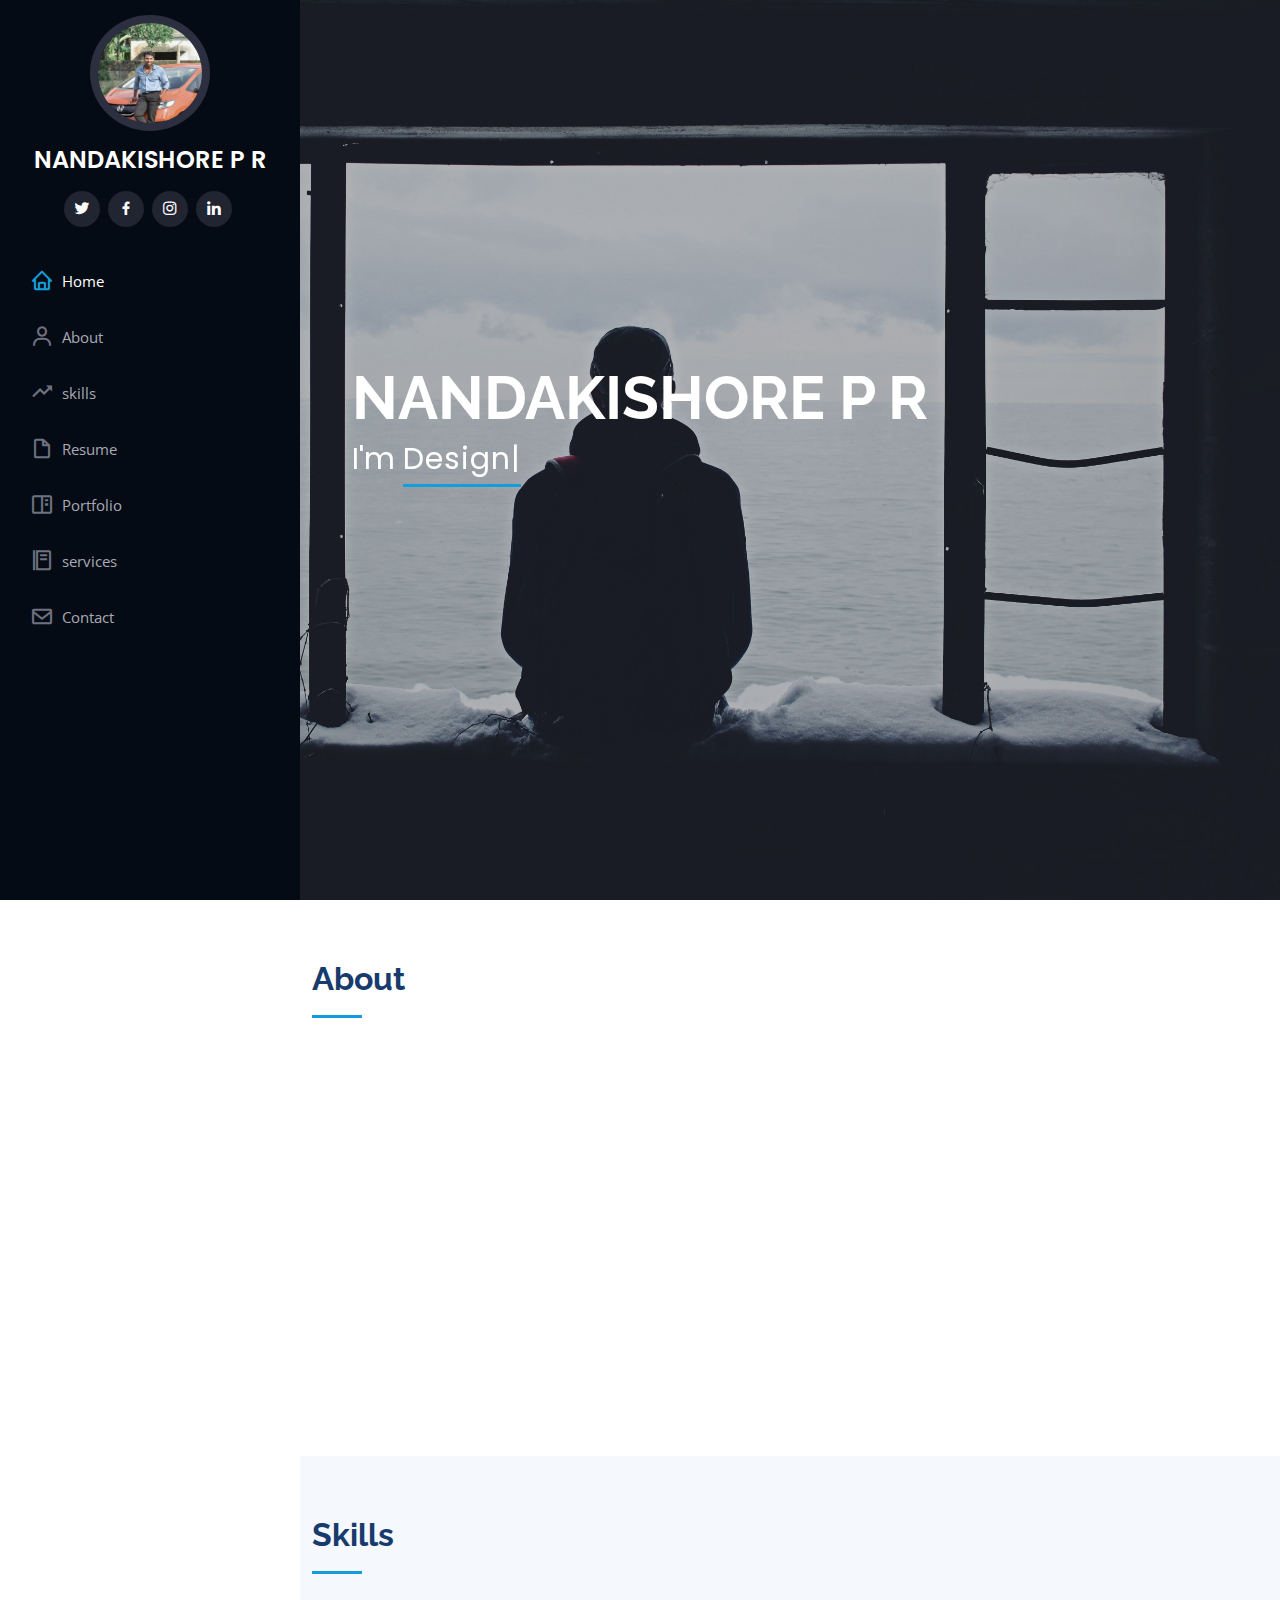
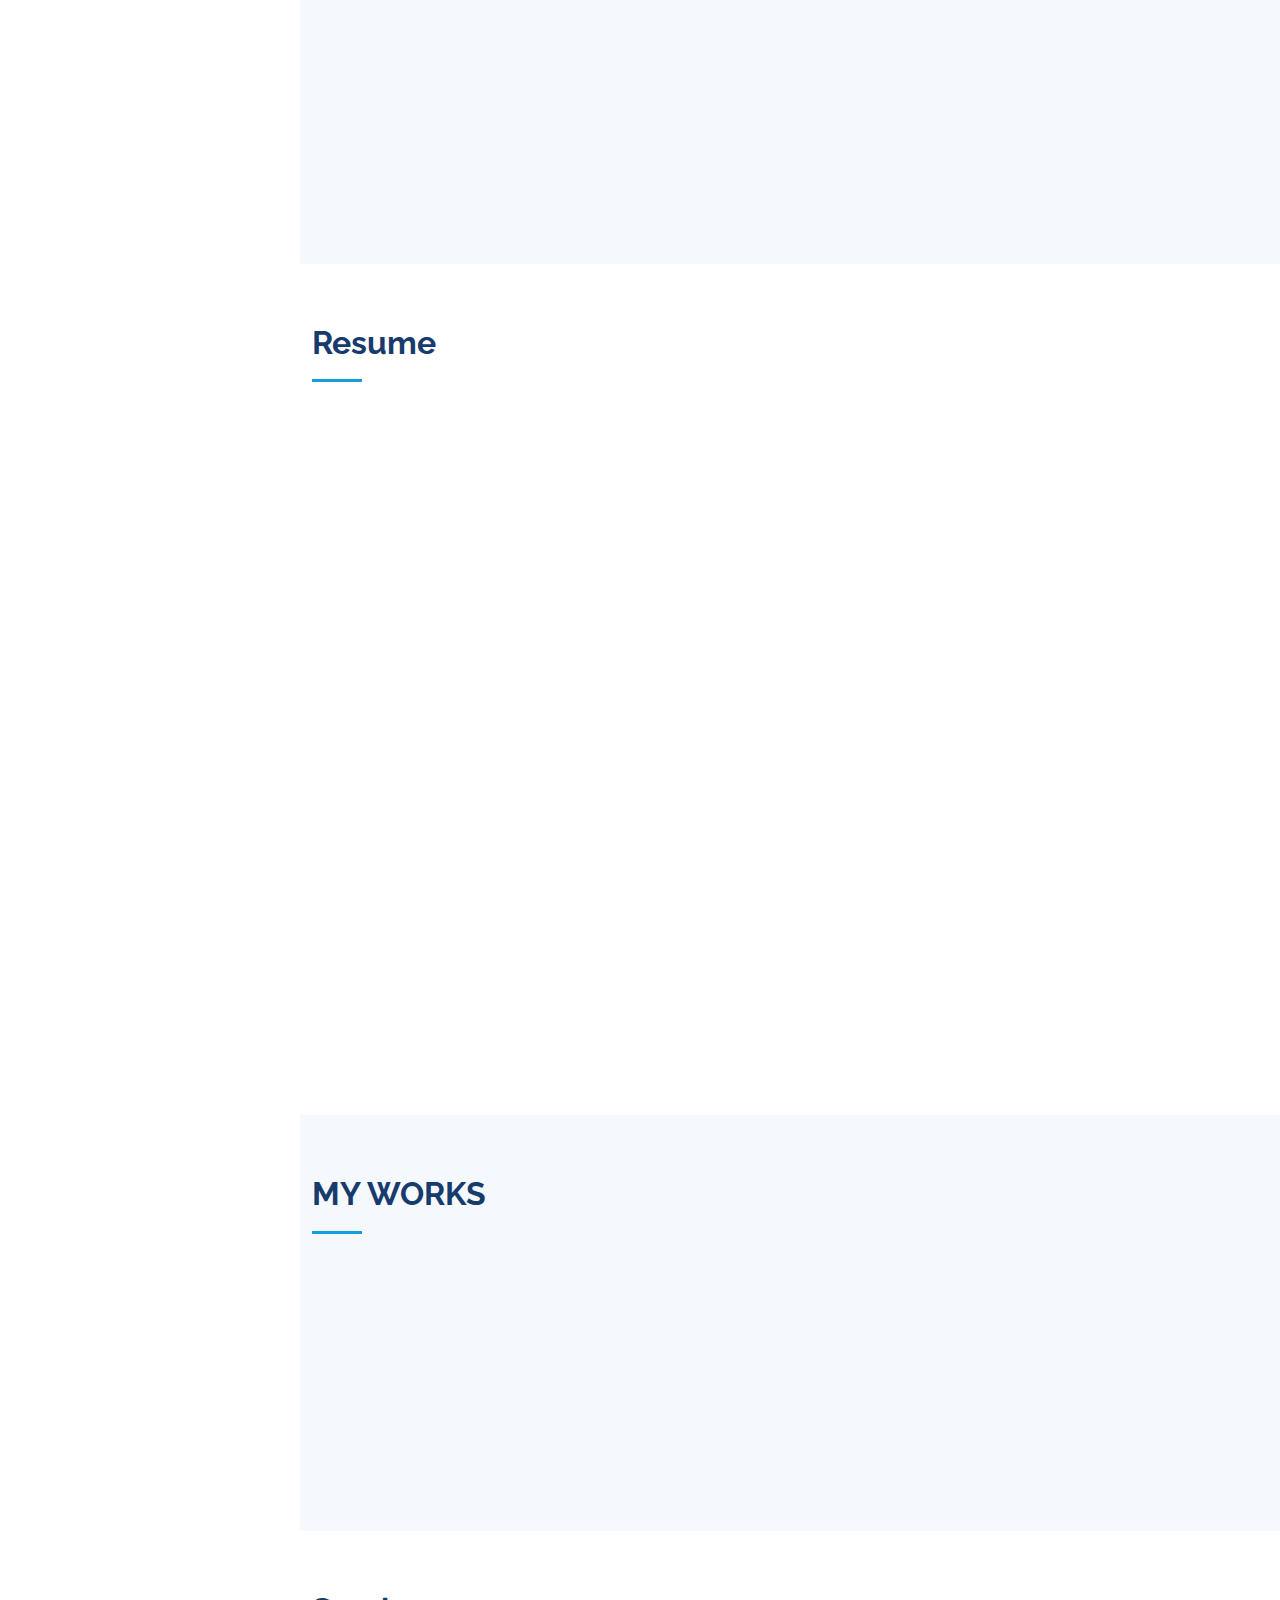
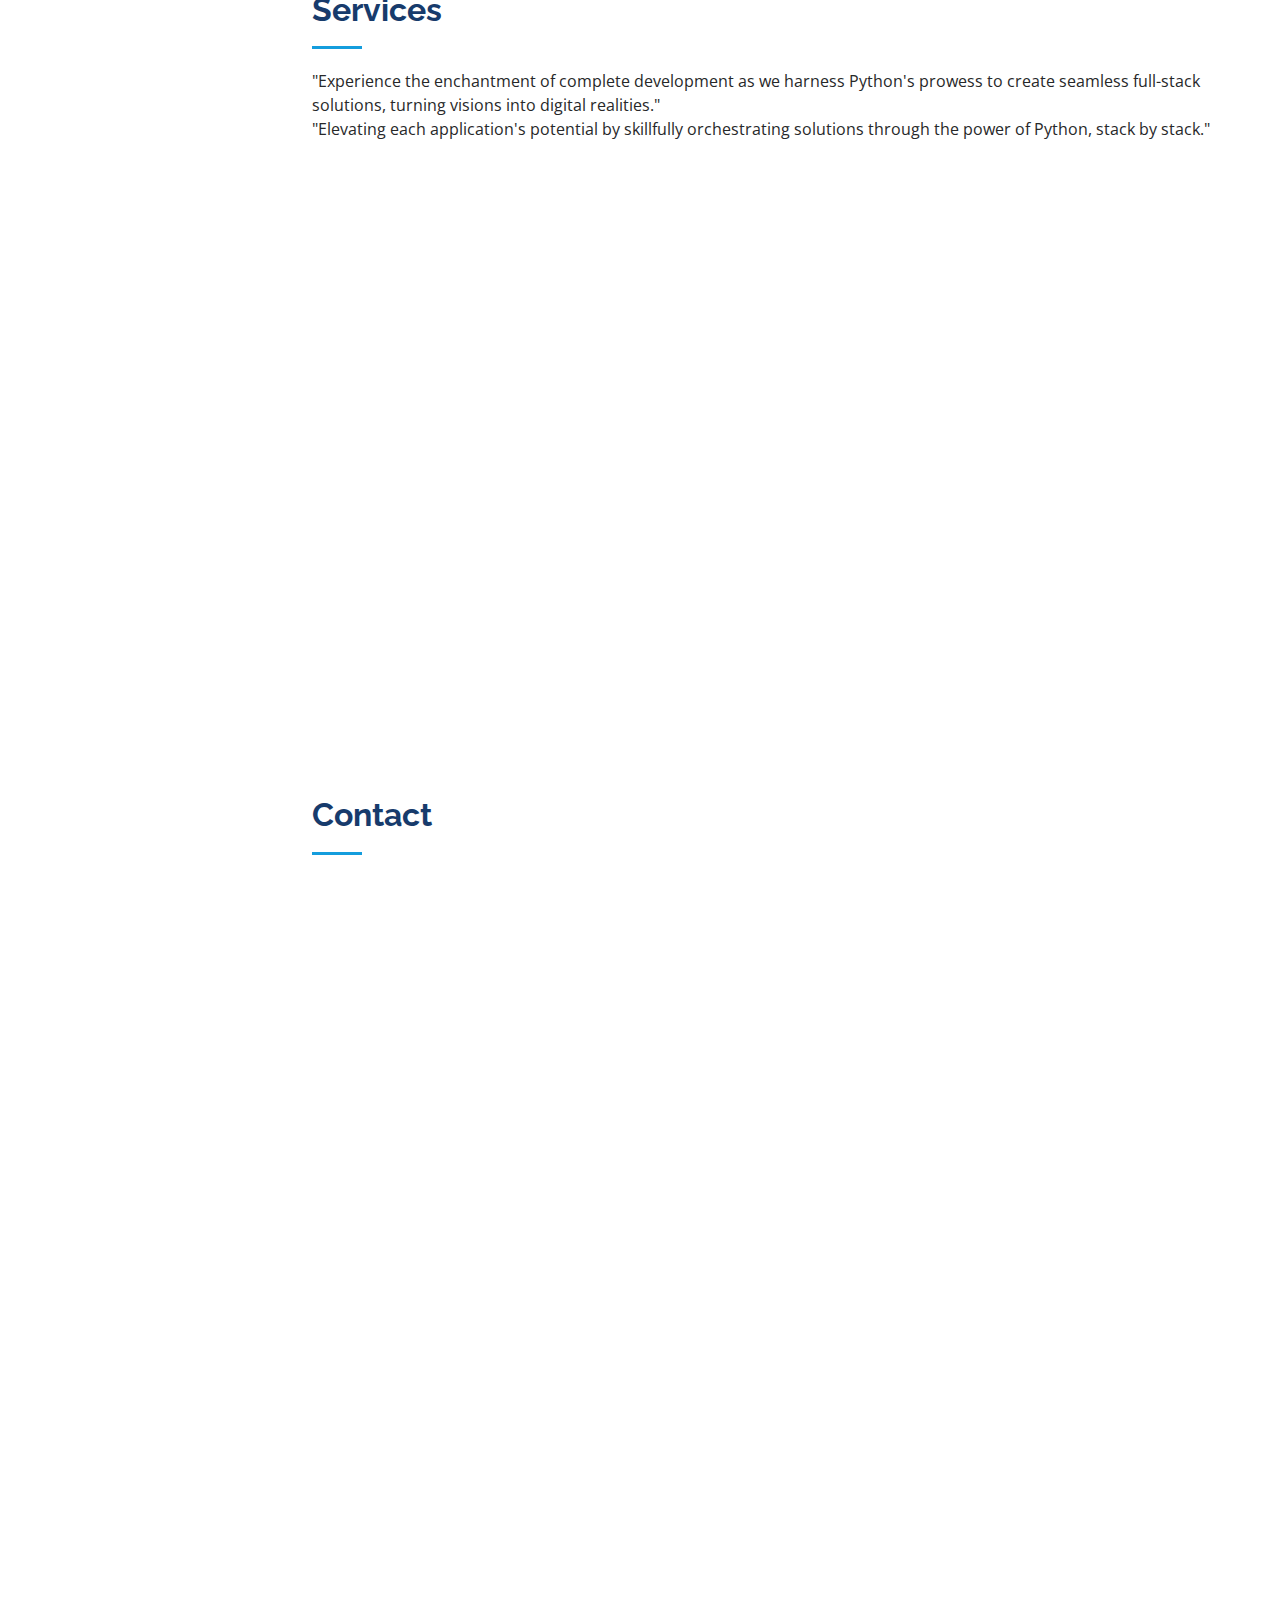
<file: index.html>
<!DOCTYPE html>
<html lang="en">

<head>
  <meta charset="utf-8">
  <meta content="width=device-width, initial-scale=1.0" name="viewport">

  <title>Nandakishore p r</title>
  <meta content="" name="description">
  <meta content="" name="keywords">

  <!-- Favicons -->
  <link href="assets/img/favicon.png" rel="icon">
  <link href="assets/img/apple-touch-icon.png" rel="apple-touch-icon">

  <!-- Google Fonts -->
  <link
    href="https://fonts.googleapis.com/css?family=Open+Sans:300,300i,400,400i,600,600i,700,700i|Raleway:300,300i,400,400i,500,500i,600,600i,700,700i|Poppins:300,300i,400,400i,500,500i,600,600i,700,700i"
    rel="stylesheet">

  <!-- Vendor CSS Files -->
  <link href="assets/vendor/aos/aos.css" rel="stylesheet">
  <link href="assets/vendor/bootstrap/css/bootstrap.min.css" rel="stylesheet">
  <link href="assets/vendor/bootstrap-icons/bootstrap-icons.css" rel="stylesheet">
  <link href="assets/vendor/boxicons/css/boxicons.min.css" rel="stylesheet">
  <link href="assets/vendor/glightbox/css/glightbox.min.css" rel="stylesheet">
  <link href="assets/vendor/swiper/swiper-bundle.min.css" rel="stylesheet">

  <!-- Template Main CSS File -->
  <link href="assets/css/style.css" rel="stylesheet">

  <!-- =======================================================
  * Template Name: iPortfolio - v3.10.0
  * Template URL: https://bootstrapmade.com/iportfolio-bootstrap-portfolio-websites-template/
  * Author: BootstrapMade.com
  * License: https://bootstrapmade.com/license/
  ======================================================== -->
</head>

<body>

  <!-- ======= Mobile nav toggle button ======= -->
  <i class="bi bi-list mobile-nav-toggle d-xl-none"></i>

  <!-- ======= Header ======= -->
  <header id="header">
    <div class="d-flex flex-column">

      <div class="profile">
        <img src="assets/img/profile pic1.jpg" alt="" class="img-fluid rounded-circle">
        <h1 class="text-light"><a href="index.html">NANDAKISHORE P R</a></h1>
        <div class="social-links mt-3 text-center">
          <a href="https://twitter.com/NANDU_141" class="twitter"><i class="bx bxl-twitter"></i></a>
          <a href="https://www.facebook.com/nandakishore.nandu.3150/" class="facebook"><i class="bx bxl-facebook"></i></a>
          <a href="https://www.instagram.com/_.nandu._.__/?next=%2F" class="instagram"><i class="bx bxl-instagram"></i></a>
          
          <a href="https://www.linkedin.com/in/nandakishore-p-r-015581275/" class="linkedin"><i
              class="bx bxl-linkedin"></i></a>
        </div>
      </div>

      <nav id="navbar" class="nav-menu navbar">
        <ul>
          <li><a href="#hero" class="nav-link scrollto active"><i class="bx bx-home"></i> <span>Home</span></a></li>
          <li><a href="#about" class="nav-link scrollto"><i class="bx bx-user"></i> <span>About</span></a></li>
          <li><a href="#skills" class="nav-link scrollto"><i class="bx bx-trending-up"></i> <span>skills</span></a></li>
          <li><a href="#resume" class="nav-link scrollto"><i class="bx bx-file-blank"></i> <span>Resume</span></a></li>
          <li><a href="#portfolio" class="nav-link scrollto"><i class="bx bx-book-content"></i><span>Portfolio</span></a></li>
          <li><a href="#services" class="nav-link scrollto"><i class="bx bx-food-menu"></i><span>services</span></a></li>
          <li><a href="#contact" class="nav-link scrollto"><i class="bx bx-envelope"></i> <span>Contact</span></a></li>
        </ul>
      </nav><!-- .nav-menu -->
    </div>
  </header><!-- End Header -->

  <!-- ======= Hero Section ======= -->
  <section id="hero" class="d-flex flex-column justify-content-center align-items-center">
    <div class="hero-container" data-aos="fade-in">
      <h1>NANDAKISHORE P R</h1>
      <p>I'm <span class="typed" data-typed-items="Designer, Developer, Freelancer, Photographer"></span></p>
    </div>
  </section><!-- End Hero -->

  <main id="main">

    <!-- ======= About Section ======= -->
    <section id="about" class="about">
      <div class="container">

        <div class="section-title">
          <h2>About</h2>
        </div>

        <div class="row">
          <div class="col-lg-4" data-aos="fade-right">
            <img src="assets/img/profile pic1.jpg" class="img-fluid" alt="">
          </div>
          <div class="col-lg-8 pt-4 pt-lg-0 content" data-aos="fade-left">
            <h3>Full Stack Python Developer</h3>
            <p class="fst-italic">
              Python is the most powerfull tool that i know.
            </p>
            <div class="row">
              <div class="col-lg-6">
                <ul>
                  <li><i class="bi bi-chevron-right"></i> <strong>Birthday:</strong> <span>06 september 2002</span></li>
                  <li><i class="bi bi-chevron-right"></i> <strong>Website:</strong> <span>www.Nandakishore.com</span></li>
                  <li><i class="bi bi-chevron-right"></i> <strong>Phone:</strong> <span>+91 8590497206</span></li>
                  <li><i class="bi bi-chevron-right"></i> <strong>City:</strong> <span>Kochi, Kerala</span></li>
                </ul>
              </div>
              <div class="col-lg-6">
                <ul>
                  <li><i class="bi bi-chevron-right"></i> <strong>Age:</strong> <span>21</span></li>
                  <li><i class="bi bi-chevron-right"></i> <strong>Degree:</strong> <span>BCA</span></li>
                  <li><i class="bi bi-chevron-right"></i> <strong>Email:</strong> <span>nandakishore.p.r2002@gmail.com</span>
                  </li>
                  <li><i class="bi bi-chevron-right"></i> <strong>Freelance:</strong> <span>Available</span></li>
                </ul>
              </div>
            </div>
            <p>A challenging and respectable position as IT Professional where I can deploy and use my technical skill,
              academic knowledge and experience in the best possible method.</p>
          </div>
        </div>

      </div>
    </section><!-- End About Section -->

    <!-- ======= Facts Section ======= >
    <section id="facts" class="facts">
      <div class="container">

        <div class="section-title">
          <h2>Facts</h2>
          <p>Magnam dolores commodi suscipit. Necessitatibus eius consequatur ex aliquid fuga eum quidem. Sit sint consectetur velit. Quisquam quos quisquam cupiditate. Et nemo qui impedit suscipit alias ea. Quia fugiat sit in iste officiis commodi quidem hic quas.</p>
        </div>

        <div class="row no-gutters">

          <div class="col-lg-3 col-md-6 d-md-flex align-items-md-stretch" data-aos="fade-up">
            <div class="count-box">
              <i class="bi bi-emoji-smile"></i>
              <span data-purecounter-start="0" data-purecounter-end="232" data-purecounter-duration="1" class="purecounter"></span>
              <p><strong>Happy Clients</strong> consequuntur quae</p>
            </div>
          </div>

          <div class="col-lg-3 col-md-6 d-md-flex align-items-md-stretch" data-aos="fade-up" data-aos-delay="100">
            <div class="count-box">
              <i class="bi bi-journal-richtext"></i>
              <span data-purecounter-start="0" data-purecounter-end="521" data-purecounter-duration="1" class="purecounter"></span>
              <p><strong>Projects</strong> adipisci atque cum quia aut</p>
            </div>
          </div>

          <div class="col-lg-3 col-md-6 d-md-flex align-items-md-stretch" data-aos="fade-up" data-aos-delay="200">
            <div class="count-box">
              <i class="bi bi-headset"></i>
              <span data-purecounter-start="0" data-purecounter-end="1453" data-purecounter-duration="1" class="purecounter"></span>
              <p><strong>Hours Of Support</strong> aut commodi quaerat</p>
            </div>
          </div>

          <div class="col-lg-3 col-md-6 d-md-flex align-items-md-stretch" data-aos="fade-up" data-aos-delay="300">
            <div class="count-box">
              <i class="bi bi-people"></i>
              <span data-purecounter-start="0" data-purecounter-end="32" data-purecounter-duration="1" class="purecounter"></span>
              <p><strong>Hard Workers</strong> rerum asperiores dolor</p>
            </div>
          </div>

        </div>

      </div>
    </section>< End Facts Section -->

    <!-- ======= Skills Section ======= -->
    <section id="skills" class="skills section-bg">
      <div class="container">

        <div class="section-title">
          <h2>Skills</h2>
        </div>

        <div class="row skills-content">

          <div class="col-lg-6" data-aos="fade-up">

            <div class="progress">
              <span class="skill">HTML <i class="val">90%</i></span>
              <div class="progress-bar-wrap">
                <div class="progress-bar" role="progressbar" aria-valuenow="90" aria-valuemin="0" aria-valuemax="100">
                </div>
              </div>
            </div>

            <div class="progress">
              <span class="skill">CSS <i class="val">90%</i></span>
              <div class="progress-bar-wrap">
                <div class="progress-bar" role="progressbar" aria-valuenow="90" aria-valuemin="0" aria-valuemax="100">
                </div>
              </div>
            </div>

            <div class="progress">
              <span class="skill">JavaScript <i class="val">60%</i></span>
              <div class="progress-bar-wrap">
                <div class="progress-bar" role="progressbar" aria-valuenow="60" aria-valuemin="0" aria-valuemax="100">
                </div>
              </div>
            </div>

          </div>

          <div class="col-lg-6" data-aos="fade-up" data-aos-delay="100">

            <div class="progress">
              <span class="skill">C++ <i class="val">45%</i></span>
              <div class="progress-bar-wrap">
                <div class="progress-bar" role="progressbar" aria-valuenow="45" aria-valuemin="0" aria-valuemax="100">
                </div>
              </div>
            </div>

            <div class="progress">
              <span class="skill">PHP <i class="val">50%</i></span>
              <div class="progress-bar-wrap">
                <div class="progress-bar" role="progressbar" aria-valuenow="50" aria-valuemin="0" aria-valuemax="100">
                </div>
              </div>
            </div>

            <div class="progress">
              <span class="skill">Java <i class="val">55%</i></span>
              <div class="progress-bar-wrap">
                <div class="progress-bar" role="progressbar" aria-valuenow="55" aria-valuemin="0" aria-valuemax="100">
                </div>
              </div>
            </div>

          </div>

        </div>

      </div>
    </section><!-- End Skills Section -->

    <!-- ======= Resume Section ======= -->
    <section id="resume" class="resume">
      <div class="container">

        <div class="section-title">
          <h2>Resume</h2>
        </div>

        <div class="row">
          <div class="col-lg-6" data-aos="fade-up">
            <h3 class="resume-title">Education</h3>
            <div class="resume-item pb-0">
              <h4>BCA</h4>
              <h5>2020 - 2023</h5>
              <p><em>SCMS SCHOOL OF TECHNOLOGY AND MANAGEMENT, KALAMASSERY</em></p>
              <p>Completed my BCA in SCMS School of Technology and Management on the year of 2020-23</p>
            </div>


            <div class="resume-item">
              <h4>HIGHER SECONDARY</h4>
              <h5>2018 - 2020</h5>
              <p><em>BHAVANS VARUNA VIDYALAYA,THRIKKAKARA</em></p>
              <p>Completed my higher secondary education in Bhavan's Varuna Vidyalaya in bio info Stream</p>
            </div>
            <div class="resume-item">
              <h4>HIGH SCHOOL</h4>
              <h5>2018</h5>
              <p><em>BHAVANS VARUNA VIDYALAYA,THRIKKAKARA</em></p>
              <p>Completed my higher school education in Bhavan's Varuna Vidyalaya</p>
            </div>
          </div>
          <div class="col-lg-6" data-aos="fade-up" data-aos-delay="100">
            <h3 class="resume-title">SKILLS</h3>
            <div class="resume-item">
              <h4>PROGRAMMING SKILLS</h4>
              <ul>
                <li>Intermediate in C,PHP,C++ and Java Programming.</li>
                <li>Intermediate in Web development.</li>
                <li>HTML,CSS,JAVASCRIPT</li>
              </ul>
            </div>
            <div class="resume-item">
              <h4>SOFT SKILLS</h4>
              <ul>
                <li>Reliable and professional.</li>
                <li>Organised.</li>
                <li>Team player.</li>
                <li>Fast learner.</li>
                <li>Motivated.</li>
                <li>Dedicated.</li>
              </ul>
            </div>
          </div>
        </div>

      </div>
    </section><!-- End Resume Section -->

    <!-- ======= Portfolio Section ======= -->
    <section id="portfolio" class="portfolio section-bg">
      <div class="container">

        <div class="section-title">
          <h2>MY WORKS</h2>
        </div>

        <div class="row portfolio-container" data-aos="fade-up" data-aos-delay="100">

          <div class="col-lg-4 col-md-6 portfolio-item filter-app">
            <div class="portfolio-wrap">
              <img src="assets/img/amazonprime_ss.png" class="img-fluid" alt="">
              <div class="portfolio-links">
                <a href="assets/img/amazonprime_ss.png" data-gallery="portfolioGallery"
                  class="portfolio-lightbox" title="web 1"><i class="bx bx-plus"></i></a>
                <a href="portfolio-details.html" title="More Details"><i class="bx bx-link"></i></a>
              </div>
            </div>
          </div>

          <div class="col-lg-4 col-md-6 portfolio-item filter-web">
            <div class="portfolio-wrap">
              <img src="assets/img/spacex_ss.png" class="img-fluid" alt="">
              <div class="portfolio-links">
                <a href="assets/img/spacex_ss.png" data-gallery="portfolioGallery"
                  class="portfolio-lightbox" title="Web 2"><i class="bx bx-plus"></i></a>
                <a href="portfolio-details.html" title="More Details"><i class="bx bx-link"></i></a>
              </div>
            </div>
          </div>

          <div class="col-lg-4 col-md-6 portfolio-item filter-app">
            <div class="portfolio-wrap">
              <img src="assets/img/portfolio/work-3.png" class="img-fluid" alt="">
              <div class="portfolio-links">
                <a href="assets/img/portfolio/work-3.png" data-gallery="portfolioGallery"
                  class="portfolio-lightbox" title="App 2"><i class="bx bx-plus"></i></a>
                <a href="portfolio-details.html" title="More Details"><i class="bx bx-link"></i></a>
              </div>
            </div>
          </div>

        </div>

      </div>
    </section><!-- End Portfolio Section -->

    <!-- ======= Services Section ======= -->
    <section id="services" class="services">
      <div class="container">

        <div class="section-title">
          <h2>Services</h2>
          <p>"Experience the enchantment of complete development as we harness Python's prowess to create seamless full-stack solutions, turning visions into digital realities."</p>
          <p>"Elevating each application's potential by skillfully orchestrating solutions through the power of Python, stack by stack."</p>
        </div>

        <div class="row">
          
          <div class="col-lg-4 col-md-6 icon-box" data-aos="fade-up" data-aos-delay="100">
            <div class="icon"><i class="bi bi-card-checklist"></i></div>
            <h4 class="title"><a href="">Web Designing</a></h4>
            <p class="description">"Expert Web Developer - Building Your Digital Success. We create cutting-edge websites that resonate with your audience. From design to functionality, we tailor every aspect to elevate your online presence. Let's transform your vision into a stunning reality!"</p>
          </div>
          <div class="col-lg-4 col-md-6 icon-box" data-aos="fade-up" data-aos-delay="200">
            <div class="icon"><i class="bi bi-bar-chart"></i></div>
            <h4 class="title"><a href="">Freelancing</a></h4>
            <p class="description">"Experienced Freelancer | Web Developer | Writer - Your Custom Solutions Delivered Online. Versatile and dedicated, I bring expertise to every project. Let's collaborate online and bring your ideas to life!"</p>
          </div>
          <div class="col-lg-4 col-md-6 icon-box" data-aos="fade-up" data-aos-delay="300">
            <div class="icon"><i class="bi bi-binoculars"></i></div>
            <h4 class="title"><a href="">Teaching</a></h4>
            <p class="description">"Dedicated Online Teacher - Inspiring Minds Virtually. As a passionate educator, I foster engaging virtual learning environments. Let's connect online and embark on a journey of knowledge together!"</p>
          </div>
          <div class="col-lg-4 col-md-6 icon-box" data-aos="fade-up" data-aos-delay="400">
            <div class="icon"><i class="bi bi-brightness-high"></i></div>
            <h4 class="title"><a href="">Web Development</a></h4>
            <p class="description">"Expert Web Developer | Elevating Your Online Presence. Crafting cutting-edge websites tailored to your vision. Let's create an impactful digital experience together!"</p>
          </div>
          <div class="col-lg-4 col-md-6 icon-box" data-aos="fade-up">
            <div class="icon"><i class="bi bi-briefcase"></i></div>
            <h4 class="title"><a href="">Database Management</a></h4>
            <p class="description">" Structuring, optimizing, and securing data systems to ensure seamless storage, retrieval, and reliability."</p>
          </div>
        </div>

      </div>
    </section>
    <!-- End Services Section -->

    <!-- ======= Testimonials Section ======= >
    <section id="testimonials" class="testimonials section-bg">
      <div class="container">

        <div class="section-title">
          <h2>Testimonials</h2>
          <p>Magnam dolores commodi suscipit. Necessitatibus eius consequatur ex aliquid fuga eum quidem. Sit sint consectetur velit. Quisquam quos quisquam cupiditate. Et nemo qui impedit suscipit alias ea. Quia fugiat sit in iste officiis commodi quidem hic quas.</p>
        </div>

        <div class="testimonials-slider swiper" data-aos="fade-up" data-aos-delay="100">
          <div class="swiper-wrapper">

            <div class="swiper-slide">
              <div class="testimonial-item" data-aos="fade-up">
                <p>
                  <i class="bx bxs-quote-alt-left quote-icon-left"></i>
                  Proin iaculis purus consequat sem cure digni ssim donec porttitora entum suscipit rhoncus. Accusantium quam, ultricies eget id, aliquam eget nibh et. Maecen aliquam, risus at semper.
                  <i class="bx bxs-quote-alt-right quote-icon-right"></i>
                </p>
                <img src="assets/img/testimonials/testimonials-1.jpg" class="testimonial-img" alt="">
                <h3>Saul Goodman</h3>
                <h4>Ceo &amp; Founder</h4>
              </div>
            </div><!-- End testimonial item >

            <div class="swiper-slide">
              <div class="testimonial-item" data-aos="fade-up" data-aos-delay="100">
                <p>
                  <i class="bx bxs-quote-alt-left quote-icon-left"></i>
                  Export tempor illum tamen malis malis eram quae irure esse labore quem cillum quid cillum eram malis quorum velit fore eram velit sunt aliqua noster fugiat irure amet legam anim culpa.
                  <i class="bx bxs-quote-alt-right quote-icon-right"></i>
                </p>
                <img src="assets/img/testimonials/testimonials-2.jpg" class="testimonial-img" alt="">
                <h3>Sara Wilsson</h3>
                <h4>Designer</h4>
              </div>
            </div><!-- End testimonial item >

            <div class="swiper-slide">
              <div class="testimonial-item" data-aos="fade-up" data-aos-delay="200">
                <p>
                  <i class="bx bxs-quote-alt-left quote-icon-left"></i>
                  Enim nisi quem export duis labore cillum quae magna enim sint quorum nulla quem veniam duis minim tempor labore quem eram duis noster aute amet eram fore quis sint minim.
                  <i class="bx bxs-quote-alt-right quote-icon-right"></i>
                </p>
                <img src="assets/img/testimonials/testimonials-3.jpg" class="testimonial-img" alt="">
                <h3>Jena Karlis</h3>
                <h4>Store Owner</h4>
              </div>
            </div><!-- End testimonial item >

            <div class="swiper-slide">
              <div class="testimonial-item" data-aos="fade-up" data-aos-delay="300">
                <p>
                  <i class="bx bxs-quote-alt-left quote-icon-left"></i>
                  Fugiat enim eram quae cillum dolore dolor amet nulla culpa multos export minim fugiat minim velit minim dolor enim duis veniam ipsum anim magna sunt elit fore quem dolore labore illum veniam.
                  <i class="bx bxs-quote-alt-right quote-icon-right"></i>
                </p>
                <img src="assets/img/testimonials/testimonials-4.jpg" class="testimonial-img" alt="">
                <h3>Matt Brandon</h3>
                <h4>Freelancer</h4>
              </div>
            </div><!-- End testimonial item >

            <div class="swiper-slide">
              <div class="testimonial-item" data-aos="fade-up" data-aos-delay="400">
                <p>
                  <i class="bx bxs-quote-alt-left quote-icon-left"></i>
                  Quis quorum aliqua sint quem legam fore sunt eram irure aliqua veniam tempor noster veniam enim culpa labore duis sunt culpa nulla illum cillum fugiat legam esse veniam culpa fore nisi cillum quid.
                  <i class="bx bxs-quote-alt-right quote-icon-right"></i>
                </p>
                <img src="assets/img/testimonials/testimonials-5.jpg" class="testimonial-img" alt="">
                <h3>John Larson</h3>
                <h4>Entrepreneur</h4>
              </div>
            </div><!-- End testimonial item >

          </div>
          <div class="swiper-pagination"></div>
        </div>

      </div>
    </section><!-- End Testimonials Section -->

    <!-- ======= Contact Section ======= -->
    <section id="contact" class="contact">
      <div class="container">

        <div class="section-title">
          <h2>Contact</h2>
        </div>

        <div class="row" data-aos="fade-in">

          <div class="col-lg-5 d-flex align-items-stretch">
            <div class="info">
              <div class="address">
                <i class="bi bi-geo-alt"></i>
                <h4>Location:</h4>
                <p>Edappally, Ernakulam, Kerala, pin:682024</p>
              </div>

              <div class="email">
                <i class="bi bi-envelope"></i>
                <h4>Email:</h4>
                <p>nandakishore.p.r2002@gmail.com</p>
              </div>

              <div class="phone">
                <i class="bi bi-phone"></i>
                <h4>Call:</h4>  
                <p>+91 8590497206</p>
              </div>

              <iframe
                src="https://www.google.com/maps/embed?pb=!1m14!1m12!1m3!1d14710.412283882317!2d76.41712148062936!3d9.678578416327237!2m3!1f0!2f0!3f0!3m2!1i1024!2i768!4f13.1!5e0!3m2!1sen!2sin!4v1674997297765!5m2!1sen!2sin"
                width="100%" height="290px" style="border:0;" allowfullscreen="" loading="lazy"
                referrerpolicy="no-referrer-when-downgrade"></iframe>
            </div>

          </div>

          <div class="col-lg-7 mt-5 mt-lg-0 d-flex align-items-stretch">
            <form action=""  role="form" class="php-email-form" id="submit-form" >
              <div class="row">
                <div class="form-group col-md-6">
                  <label for="name">Your Name</label>
                  <input type="text" name="name" class="form-control" id="name" onkeyup="validate()" onkeypress="return (event.charCode > 64 && 
                  event.charCode < 91) || (event.charCode > 96 && event.charCode < 123)">
                  <div class="h5">
                    <p id="namep" style="color: red; font-size: 14px;"></p>
                  </div>
                </div>

                <div class="form-group col-md-6">
                  <label for="name">Your Email</label>
                  <input type="email" class="form-control" name="email" id="email" onkeyup="validateem()">
                  <div class="h5">
                    <p id="emailp" style="color: red;  font-size: 14px;"></p>
                  </div>
                </div>

              </div>
              <div class="form-group">
                <label for="name">Subject</label>
                <input type="text" class="form-control" name="subject" id="subject" onkeyup="validatesub()">
                <div class="h5">
                  <p id="subp" style="color: rgb(255, 0, 0); font-size: 14px;"></p>
                </div>
              </div>
              <div class="form-group">
                <label for="name">Message</label>
                <textarea class="form-control" name="message" rows="10" onkeyup="validatemsg()" id="message"></textarea>
                <div class="h5">
                  <p id="msgp" style="color: rgb(255, 0, 0); font-size: 14px;"></p>
                </div>
              </div>
              <div class="my-3">
                <div class="loading" id="load">Loading</div>
                <div class="error-message" id="error"></div>
                <div class="sent-message" id="send"></div>
              </div>
              <div class="text-center"><button type="submit" onclick="send()">Send Message</button></div>
            </form>
          </div>
        </div>

      </div>
    </section><!-- End Contact Section -->

  </main><!-- End #main -->

  <!-- ======= Footer ======= -->
  <footer id="footer">
    <div class="container">
      <div class="copyright">

      </div>
      <div class="credits">
        <!-- All the links in the footer should remain intact. -->
        <!-- You can delete the links only if you purchased the pro version. -->
        <!-- Licensing information: https://bootstrapmade.com/license/ -->
        <!-- Purchase the pro version with working PHP/AJAX contact form: https://bootstrapmade.com/iportfolio-bootstrap-portfolio-websites-template/ -->

      </div>
    </div>
  </footer><!-- End  Footer -->

  <a href="#" class="back-to-top d-flex align-items-center justify-content-center"><i
      class="bi bi-arrow-up-short"></i></a>

  <!-- Vendor JS Files -->
  <script src="assets/vendor/purecounter/purecounter_vanilla.js"></script>
  <script src="assets/vendor/aos/aos.js"></script>
  <script src="assets/vendor/bootstrap/js/bootstrap.bundle.min.js"></script>
  <script src="assets/vendor/glightbox/js/glightbox.min.js"></script>
  <script src="assets/vendor/isotope-layout/isotope.pkgd.min.js"></script>
  <script src="assets/vendor/swiper/swiper-bundle.min.js"></script>
  <script src="assets/vendor/typed.js/typed.min.js"></script>
  <script src="assets/vendor/waypoints/noframework.waypoints.js"></script>
  <script src="assets/vendor/php-email-form/validate.js"></script>
  <script src="https://ajax.googleapis.com/ajax/libs/jquery/3.5.1/jquery.min.js"></script>

  <script src="assets/js/script.js"></script>

  <!-- Template Main JS File -->
  <script src="assets/js/main.js"></script>

</body>

</html>
</file>
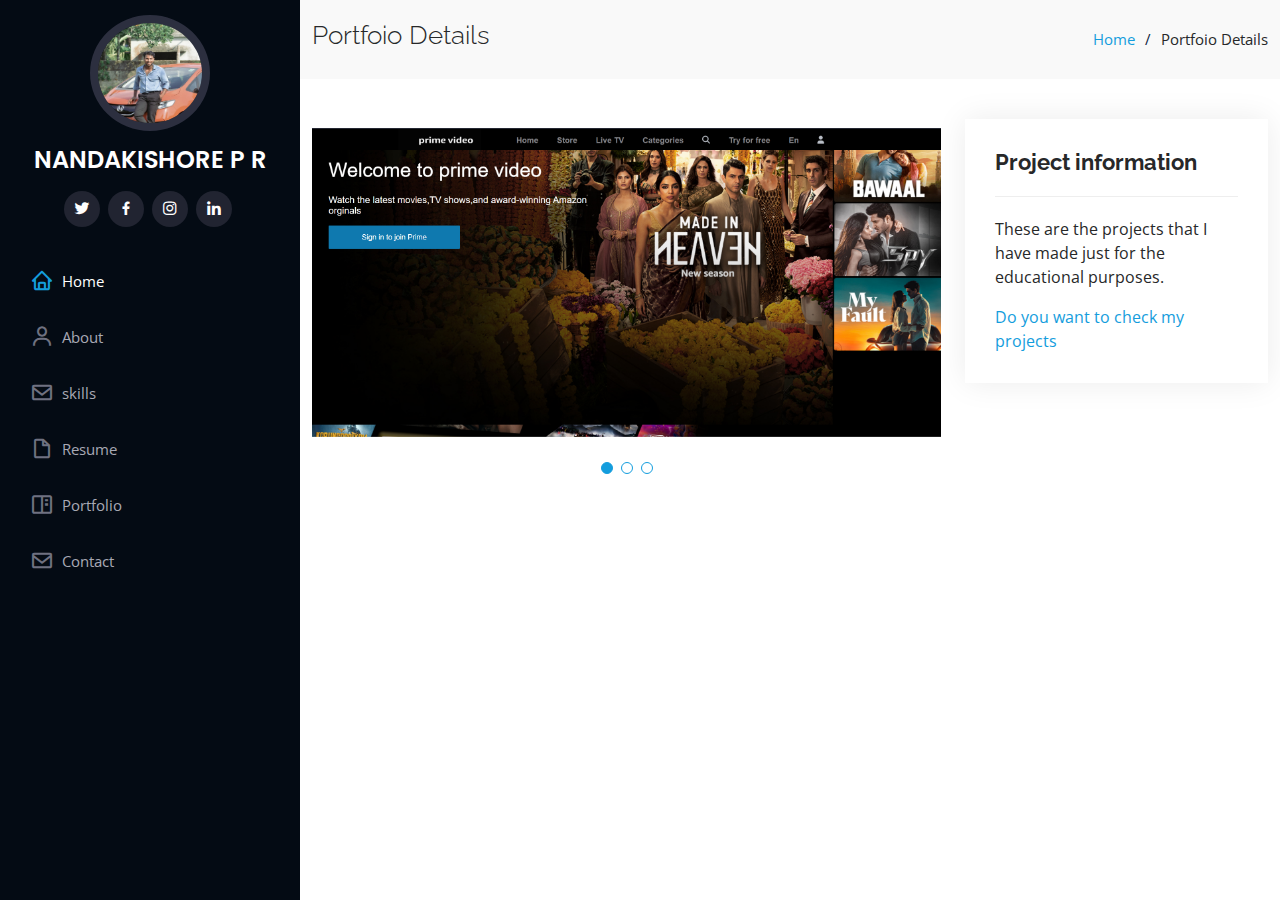
<file: portfolio-details.html>
<!DOCTYPE html>
<html lang="en">

<head>
  <meta charset="utf-8">
  <meta content="width=device-width, initial-scale=1.0" name="viewport">

  <title>Portfolio Details - iPortfolio Bootstrap Template</title>
  <meta content="" name="description">
  <meta content="" name="keywords">

  <!-- Favicons -->
  <link href="assets/img/favicon.png" rel="icon">
  <link href="assets/img/apple-touch-icon.png" rel="apple-touch-icon">

  <!-- Google Fonts -->
  <link href="https://fonts.googleapis.com/css?family=Open+Sans:300,300i,400,400i,600,600i,700,700i|Raleway:300,300i,400,400i,500,500i,600,600i,700,700i|Poppins:300,300i,400,400i,500,500i,600,600i,700,700i" rel="stylesheet">

  <!-- Vendor CSS Files -->
  <link href="assets/vendor/aos/aos.css" rel="stylesheet">
  <link href="assets/vendor/bootstrap/css/bootstrap.min.css" rel="stylesheet">
  <link href="assets/vendor/bootstrap-icons/bootstrap-icons.css" rel="stylesheet">
  <link href="assets/vendor/boxicons/css/boxicons.min.css" rel="stylesheet">
  <link href="assets/vendor/glightbox/css/glightbox.min.css" rel="stylesheet">
  <link href="assets/vendor/swiper/swiper-bundle.min.css" rel="stylesheet">

  <!-- Template Main CSS File -->
  <link href="assets/css/style.css" rel="stylesheet">

  <!-- =======================================================
  * Template Name: iPortfolio - v3.10.0
  * Template URL: https://bootstrapmade.com/iportfolio-bootstrap-portfolio-websites-template/
  * Author: BootstrapMade.com
  * License: https://bootstrapmade.com/license/
  ======================================================== -->
</head>

<body>

  <!-- ======= Mobile nav toggle button ======= -->
  <i class="bi bi-list mobile-nav-toggle d-xl-none"></i>

  <!-- ======= Header ======= -->
  <header id="header">
    <div class="d-flex flex-column">

      <div class="profile">
        <img src="assets/img/profile pic1.jpg" alt="" class="img-fluid rounded-circle">
        <h1 class="text-light"><a href="index.html">NANDAKISHORE P R</a></h1>
        <div class="social-links mt-3 text-center">
          <a href="https://twitter.com/NANDU_141" class="twitter"><i class="bx bxl-twitter"></i></a>
          <a href="https://www.facebook.com/nandakishore.nandu.3150/" class="facebook"><i class="bx bxl-facebook"></i></a>
          <a href="https://www.instagram.com/_.nandu._.__/?next=%2F" class="instagram"><i class="bx bxl-instagram"></i></a>
         
          <a href="https://www.linkedin.com/in/nandakishore-p-r-015581275/" class="linkedin"><i class="bx bxl-linkedin"></i></a>
        </div>
      </div>

      <nav id="navbar" class="nav-menu navbar">
        <ul>
          <li><a href="index.html" class="nav-link scrollto active"><i class="bx bx-home"></i> <span>Home</span></a></li>
          <li><a href="index.html#about" class="nav-link scrollto"><i class="bx bx-user"></i> <span>About</span></a></li>
          <li><a href="index.html#skills" class="nav-link scrollto"><i class="bx bx-envelope"></i> <span>skills</span></a></li>
          <li><a href="index.html#resume" class="nav-link scrollto"><i class="bx bx-file-blank"></i> <span>Resume</span></a></li>
          <li><a href="index.html#portfolio" class="nav-link scrollto"><i class="bx bx-book-content"></i> <span>Portfolio</span></a></li>
          <li><a href="index.html#contact" class="nav-link scrollto"><i class="bx bx-envelope"></i> <span>Contact</span></a></li>
        </ul>
      </nav><!-- .nav-menu -->
    </div>
  </header><!-- End Header -->

  <main id="main">

    <!-- ======= Breadcrumbs ======= -->
    <section id="breadcrumbs" class="breadcrumbs">
      <div class="container">

        <div class="d-flex justify-content-between align-items-center">
          <h2>Portfoio Details</h2>
          <ol>
            <li><a href="index.html">Home</a></li>
            <li>Portfoio Details</li>
          </ol>
        </div>

      </div>
    </section><!-- End Breadcrumbs -->

    <!-- ======= Portfolio Details Section ======= -->
    <section id="portfolio-details" class="portfolio-details">
      <div class="container">

        <div class="row gy-4">

          <div class="col-lg-8">
            <div class="portfolio-details-slider swiper">
              <div class="swiper-wrapper align-items-center">

                <div class="swiper-slide">
                  <img src="assets/img/amazonprime_ss.png" alt="">
                </div>

                <div class="swiper-slide">
                  <img src="assets/img/spacex_ss.png" alt="">
                </div>

                <div class="swiper-slide">
                  <img src="assets/img/portfolio/work-3.png" alt="">
                </div>

              </div>
              <div class="swiper-pagination"></div>
            </div>
          </div>

          <div class="col-lg-4">
            <div class="portfolio-info">
              <h3>Project information</h3>
              <p>These are the projects that I have made just for the educational purposes. </p>
              <a href="https://github.com/Nandakishore-pr?tab=repositories">Do you want to check my projects</a>
            </div>
            
          </div>

        </div>

      </div>
    </section><!-- End Portfolio Details Section -->

  </main><!-- End #main -->

  <!-- ======= Footer ======= -->
  <footer id="footer">
    <div class="container">
      <div class="copyright">
      </div>
      <div class="credits">
        <!-- All the links in the footer should remain intact. -->
        <!-- You can delete the links only if you purchased the pro version. -->
        <!-- Licensing information: https://bootstrapmade.com/license/ -->
        <!-- Purchase the pro version with working PHP/AJAX contact form: https://bootstrapmade.com/iportfolio-bootstrap-portfolio-websites-template/ -->
        
      </div>
    </div>
  </footer><!-- End  Footer -->

  <a href="#" class="back-to-top d-flex align-items-center justify-content-center"><i class="bi bi-arrow-up-short"></i></a>

  <!-- Vendor JS Files -->
  <script src="assets/vendor/purecounter/purecounter_vanilla.js"></script>
  <script src="assets/vendor/aos/aos.js"></script>
  <script src="assets/vendor/bootstrap/js/bootstrap.bundle.min.js"></script>
  <script src="assets/vendor/glightbox/js/glightbox.min.js"></script>
  <script src="assets/vendor/isotope-layout/isotope.pkgd.min.js"></script>
  <script src="assets/vendor/swiper/swiper-bundle.min.js"></script>
  <script src="assets/vendor/typed.js/typed.min.js"></script>
  <script src="assets/vendor/waypoints/noframework.waypoints.js"></script>
  <script src="assets/vendor/php-email-form/validate.js"></script>

  <!-- Template Main JS File -->
  <script src="assets/js/main.js"></script>

</body>

</html>
</file>
<file: assets/css/style.css>
/**
* Template Name: iPortfolio - v3.10.0
* Template URL: https://bootstrapmade.com/iportfolio-bootstrap-portfolio-websites-template/
* Author: BootstrapMade.com
* License: https://bootstrapmade.com/license/
*/

/*--------------------------------------------------------------
# General
--------------------------------------------------------------*/
body {
  font-family: "Open Sans", sans-serif;
  color: #272829;
}

a {
  color: #149ddd;
  text-decoration: none;
}

a:hover {
  color: #37b3ed;
  text-decoration: none;
}

h1,
h2,
h3,
h4,
h5,
h6 {
  font-family: "Raleway", sans-serif;
}

/*--------------------------------------------------------------
# Back to top button
--------------------------------------------------------------*/
.back-to-top {
  position: fixed;
  visibility: hidden;
  opacity: 0;
  right: 15px;
  bottom: 15px;
  z-index: 996;
  background: #149ddd;
  width: 40px;
  height: 40px;
  border-radius: 50px;
  transition: all 0.4s;
}

.back-to-top i {
  font-size: 28px;
  color: #fff;
  line-height: 0;
}

.back-to-top:hover {
  background: #2eafec;
  color: #fff;
}

.back-to-top.active {
  visibility: visible;
  opacity: 1;
}

/*--------------------------------------------------------------
# Header
--------------------------------------------------------------*/
#header {
  position: fixed;
  top: 0;
  left: 0;
  bottom: 0;
  width: 300px;
  transition: all ease-in-out 0.5s;
  z-index: 9997;
  transition: all 0.5s;
  padding: 0 15px;
  background: #040b14;
  overflow-y: auto;
}

#header .profile img {
  margin: 15px auto;
  display: block;
  width: 120px;
  border: 8px solid #2c2f3f;
}

#header .profile h1 {
  font-size: 24px;
  margin: 0;
  padding: 0;
  font-weight: 600;
  -moz-text-align-last: center;
  text-align-last: center;
  font-family: "Poppins", sans-serif;
}

#header .profile h1 a,
#header .profile h1 a:hover {
  color: #fff;
  text-decoration: none;
}

#header .profile .social-links a {
  font-size: 18px;
  display: inline-block;
  background: #212431;
  color: #fff;
  line-height: 1;
  padding: 8px 0;
  margin-right: 4px;
  border-radius: 50%;
  text-align: center;
  width: 36px;
  height: 36px;
  transition: 0.3s;
}

#header .profile .social-links a:hover {
  background: #149ddd;
  color: #fff;
  text-decoration: none;
}

#main {
  margin-left: 300px;
}

@media (max-width: 1199px) {
  #header {
    left: -300px;
  }

  #main {
    margin-left: 0;
  }
}

/*--------------------------------------------------------------
# Navigation Menu
--------------------------------------------------------------*/
/* Desktop Navigation */
.nav-menu {
  padding: 30px 0 0 0;
}

.nav-menu * {
  margin: 0;
  padding: 0;
  list-style: none;
}

.nav-menu>ul>li {
  position: relative;
  white-space: nowrap;
}

.nav-menu a,
.nav-menu a:focus {
  display: flex;
  align-items: center;
  color: #a8a9b4;
  padding: 12px 15px;
  margin-bottom: 8px;
  transition: 0.3s;
  font-size: 15px;
}

.nav-menu a i,
.nav-menu a:focus i {
  font-size: 24px;
  padding-right: 8px;
  color: #6f7180;
}

.nav-menu a:hover,
.nav-menu .active,
.nav-menu .active:focus,
.nav-menu li:hover>a {
  text-decoration: none;
  color: #fff;
}

.nav-menu a:hover i,
.nav-menu .active i,
.nav-menu .active:focus i,
.nav-menu li:hover>a i {
  color: #149ddd;
}

/* Mobile Navigation */
.mobile-nav-toggle {
  position: fixed;
  right: 15px;
  top: 15px;
  z-index: 9998;
  border: 0;
  font-size: 24px;
  transition: all 0.4s;
  outline: none !important;
  background-color: #149ddd;
  color: #fff;
  width: 40px;
  height: 40px;
  display: inline-flex;
  align-items: center;
  justify-content: center;
  line-height: 0;
  border-radius: 50px;
  cursor: pointer;
}

.mobile-nav-active {
  overflow: hidden;
}

.mobile-nav-active #header {
  left: 0;
}

/*--------------------------------------------------------------
# Hero Section
--------------------------------------------------------------*/
#hero {
  width: 100%;
  height: 100vh;
  background: url("../img/noah-silliman-gzhyKEo_cbU-unsplash.jpg") top center;
  background-size: cover;
}

#hero:before {
  content: "";
  background: rgba(5, 13, 24, 0.3);
  position: absolute;
  bottom: 0;
  top: 0;
  left: 0;
  right: 0;
  z-index: 1;
}

#hero .hero-container {
  position: relative;
  z-index: 2;
  min-width: 300px;
}

#hero h1 {
  margin: 0 0 10px 0;
  font-size: 60px;
  font-weight: 700;
  line-height: 56px;
  color: #fff;
}

#hero p {
  color: #fff;
  margin-bottom: 50px;
  font-size: 30px;
  font-family: "Poppins", sans-serif;
}

#hero p span {
  color: #fff;
  padding-bottom: 4px;
  letter-spacing: 1px;
  border-bottom: 3px solid #149ddd;
}

@media (min-width: 1024px) {
  #hero {
    background-attachment: fixed;
  }
}

@media (max-width: 768px) {
  #hero h1 {
    font-size: 28px;
    line-height: 36px;
  }

  #hero h2 {
    font-size: 18px;
    line-height: 24px;
    margin-bottom: 30px;
  }
}

/*--------------------------------------------------------------
# Sections General
--------------------------------------------------------------*/
section {
  padding: 60px 0;
  overflow: hidden;
}

.section-bg {
  background: #f5f8fd;
}

.section-title {
  padding-bottom: 30px;
}

.section-title h2 {
  font-size: 32px;
  font-weight: bold;
  margin-bottom: 20px;
  padding-bottom: 20px;
  position: relative;
  color: #173b6c;
}

.section-title h2::after {
  content: "";
  position: absolute;
  display: block;
  width: 50px;
  height: 3px;
  background: #149ddd;
  bottom: 0;
  left: 0;
}

.section-title p {
  margin-bottom: 0;
}

/*--------------------------------------------------------------
# About
--------------------------------------------------------------*/
.about .content h3 {
  font-weight: 700;
  font-size: 26px;
  color: #173b6c;
}

.about .content ul {
  list-style: none;
  padding: 0;
}

.about .content ul li {
  margin-bottom: 20px;
  display: flex;
  align-items: center;
}

.about .content ul strong {
  margin-right: 10px;
}

.about .content ul i {
  font-size: 16px;
  margin-right: 5px;
  color: #149ddd;
  line-height: 0;
}

.about .content p:last-child {
  margin-bottom: 0;
}

/*--------------------------------------------------------------
# Facts
--------------------------------------------------------------*/
.facts {
  padding-bottom: 30px;
}

.facts .count-box {
  padding: 30px;
  width: 100%;
}

.facts .count-box i {
  display: block;
  font-size: 44px;
  color: #149ddd;
  float: left;
  line-height: 0;
}

.facts .count-box span {
  font-size: 48px;
  line-height: 40px;
  display: block;
  font-weight: 700;
  color: #050d18;
  margin-left: 60px;
}

.facts .count-box p {
  padding: 15px 0 0 0;
  margin: 0 0 0 60px;
  font-family: "Raleway", sans-serif;
  font-size: 14px;
  color: #122f57;
}

.facts .count-box a {
  font-weight: 600;
  display: block;
  margin-top: 20px;
  color: #122f57;
  font-size: 15px;
  font-family: "Poppins", sans-serif;
  transition: ease-in-out 0.3s;
}

.facts .count-box a:hover {
  color: #1f5297;
}

/*--------------------------------------------------------------
# Akills
--------------------------------------------------------------*/
.skills .progress {
  height: 60px;
  display: block;
  background: none;
  border-radius: 0;
}

.skills .progress .skill {
  padding: 0;
  margin: 0 0 6px 0;
  text-transform: uppercase;
  display: block;
  font-weight: 600;
  font-family: "Poppins", sans-serif;
  color: #050d18;
}

.skills .progress .skill .val {
  float: right;
  font-style: normal;
}

.skills .progress-bar-wrap {
  background: #dce8f8;
  height: 10px;
}

.skills .progress-bar {
  width: 1px;
  height: 10px;
  transition: 0.9s;
  background-color: #149ddd;
}

/*--------------------------------------------------------------
# Resume
--------------------------------------------------------------*/
.resume .resume-title {
  font-size: 26px;
  font-weight: 700;
  margin-top: 20px;
  margin-bottom: 20px;
  color: #050d18;
}

.resume .resume-item {
  padding: 0 0 20px 20px;
  margin-top: -2px;
  border-left: 2px solid #1f5297;
  position: relative;
}

.resume .resume-item h4 {
  line-height: 18px;
  font-size: 18px;
  font-weight: 600;
  text-transform: uppercase;
  font-family: "Poppins", sans-serif;
  color: #050d18;
  margin-bottom: 10px;
}

.resume .resume-item h5 {
  font-size: 16px;
  background: #e4edf9;
  padding: 5px 15px;
  display: inline-block;
  font-weight: 600;
  margin-bottom: 10px;
}

.resume .resume-item ul {
  padding-left: 20px;
}

.resume .resume-item ul li {
  padding-bottom: 10px;
}

.resume .resume-item:last-child {
  padding-bottom: 0;
}

.resume .resume-item::before {
  content: "";
  position: absolute;
  width: 16px;
  height: 16px;
  border-radius: 50px;
  left: -9px;
  top: 0;
  background: #fff;
  border: 2px solid #1f5297;
}

/*--------------------------------------------------------------
# Portfolio
--------------------------------------------------------------*/
.portfolio .portfolio-item {
  margin-bottom: 30px;
}

.portfolio #portfolio-flters {
  padding: 0;
  margin: 0 auto 35px auto;
  list-style: none;
  text-align: center;
  background: #fff;
  border-radius: 50px;
  padding: 2px 15px;
}

.portfolio #portfolio-flters li {
  cursor: pointer;
  display: inline-block;
  padding: 10px 15px 8px 15px;
  font-size: 14px;
  font-weight: 600;
  line-height: 1;
  text-transform: uppercase;
  color: #272829;
  margin-bottom: 5px;
  transition: all 0.3s ease-in-out;
}

.portfolio #portfolio-flters li:hover,
.portfolio #portfolio-flters li.filter-active {
  color: #149ddd;
}

.portfolio #portfolio-flters li:last-child {
  margin-right: 0;
}

.portfolio .portfolio-wrap {
  transition: 0.3s;
  position: relative;
  overflow: hidden;
  z-index: 1;
}

.portfolio .portfolio-wrap::before {
  content: "";
  background: rgba(255, 255, 255, 0.5);
  position: absolute;
  left: 0;
  right: 0;
  top: 0;
  bottom: 0;
  transition: all ease-in-out 0.3s;
  z-index: 2;
  opacity: 0;
}

.portfolio .portfolio-wrap .portfolio-links {
  opacity: 1;
  left: 0;
  right: 0;
  bottom: -60px;
  z-index: 3;
  position: absolute;
  transition: all ease-in-out 0.3s;
  display: flex;
  justify-content: center;
}

.portfolio .portfolio-wrap .portfolio-links a {
  color: #fff;
  font-size: 28px;
  text-align: center;
  background: rgba(20, 157, 221, 0.75);
  transition: 0.3s;
  width: 50%;
}

.portfolio .portfolio-wrap .portfolio-links a:hover {
  background: rgba(20, 157, 221, 0.95);
}

.portfolio .portfolio-wrap .portfolio-links a+a {
  border-left: 1px solid #37b3ed;
}

.portfolio .portfolio-wrap:hover::before {
  top: 0;
  left: 0;
  right: 0;
  bottom: 0;
  opacity: 1;
}

.portfolio .portfolio-wrap:hover .portfolio-links {
  opacity: 1;
  bottom: 0;
}

/*--------------------------------------------------------------
# Portfolio Details
--------------------------------------------------------------*/
.portfolio-details {
  padding-top: 40px;
}

.portfolio-details .portfolio-details-slider img {
  width: 100%;
}

.portfolio-details .portfolio-details-slider .swiper-pagination {
  margin-top: 20px;
  position: relative;
}

.portfolio-details .portfolio-details-slider .swiper-pagination .swiper-pagination-bullet {
  width: 12px;
  height: 12px;
  background-color: #fff;
  opacity: 1;
  border: 1px solid #149ddd;
}

.portfolio-details .portfolio-details-slider .swiper-pagination .swiper-pagination-bullet-active {
  background-color: #149ddd;
}

.portfolio-details .portfolio-info {
  padding: 30px;
  box-shadow: 0px 0 30px rgba(5, 13, 24, 0.08);
}

.portfolio-details .portfolio-info h3 {
  font-size: 22px;
  font-weight: 700;
  margin-bottom: 20px;
  padding-bottom: 20px;
  border-bottom: 1px solid #eee;
}

.portfolio-details .portfolio-info ul {
  list-style: none;
  padding: 0;
  font-size: 15px;
}

.portfolio-details .portfolio-info ul li+li {
  margin-top: 10px;
}

.portfolio-details .portfolio-description {
  padding-top: 30px;
}

.portfolio-details .portfolio-description h2 {
  font-size: 26px;
  font-weight: 700;
  margin-bottom: 20px;
}

.portfolio-details .portfolio-description p {
  padding: 0;
}

/*--------------------------------------------------------------
# Services
--------------------------------------------------------------*/
.services .icon-box {
  margin-bottom: 20px;
}

.services .icon {
  float: left;
  display: flex;
  align-items: center;
  justify-content: center;
  width: 54px;
  height: 54px;
  background: #149ddd;
  border-radius: 50%;
  transition: 0.5s;
  border: 1px solid #149ddd;
}

.services .icon i {
  color: #fff;
  font-size: 24px;
  line-height: 0;
}

.services .icon-box:hover .icon {
  background: #fff;
}

.services .icon-box:hover .icon i {
  color: #149ddd;
}

.services .title {
  margin-left: 80px;
  font-weight: 700;
  margin-bottom: 15px;
  font-size: 18px;
}

.services .title a {
  color: #343a40;
}

.services .title a:hover {
  color: #149ddd;
}

.services .description {
  margin-left: 80px;
  line-height: 24px;
  font-size: 14px;
}

/*--------------------------------------------------------------
# Testimonials
--------------------------------------------------------------*/
.testimonials .testimonials-carousel,
.testimonials .testimonials-slider {
  overflow: hidden;
}

.testimonials .testimonial-item {
  box-sizing: content-box;
  text-align: center;
  min-height: 320px;
}

.testimonials .testimonial-item .testimonial-img {
  width: 90px;
  border-radius: 50%;
  margin: 0 auto;
}

.testimonials .testimonial-item h3 {
  font-size: 18px;
  font-weight: bold;
  margin: 10px 0 5px 0;
  color: #111;
}

.testimonials .testimonial-item h4 {
  font-size: 14px;
  color: #999;
  margin: 0;
}

.testimonials .testimonial-item .quote-icon-left,
.testimonials .testimonial-item .quote-icon-right {
  color: #c3e8fa;
  font-size: 26px;
}

.testimonials .testimonial-item .quote-icon-left {
  display: inline-block;
  left: -5px;
  position: relative;
}

.testimonials .testimonial-item .quote-icon-right {
  display: inline-block;
  right: -5px;
  position: relative;
  top: 10px;
}

.testimonials .testimonial-item p {
  font-style: italic;
  margin: 0 15px 15px 15px;
  padding: 20px;
  background: #fff;
  position: relative;
  margin-bottom: 35px;
  border-radius: 6px;
  box-shadow: 0px 2px 15px rgba(0, 0, 0, 0.1);
}

.testimonials .testimonial-item p::after {
  content: "";
  width: 0;
  height: 0;
  border-top: 20px solid #fff;
  border-right: 20px solid transparent;
  border-left: 20px solid transparent;
  position: absolute;
  bottom: -20px;
  left: calc(50% - 20px);
}

.testimonials .swiper-pagination {
  margin-top: 20px;
  position: relative;
}

.testimonials .swiper-pagination .swiper-pagination-bullet {
  width: 12px;
  height: 12px;
  background-color: #fff;
  opacity: 1;
  border: 1px solid #149ddd;
}

.testimonials .swiper-pagination .swiper-pagination-bullet-active {
  background-color: #149ddd;
}

/*--------------------------------------------------------------
# Contact
--------------------------------------------------------------*/
.contact {
  padding-bottom: 130px;
}

.contact .info {
  padding: 30px;
  background: #fff;
  width: 100%;
  box-shadow: 0 0 24px 0 rgba(0, 0, 0, 0.12);
}

.contact .info i {
  font-size: 20px;
  color: #149ddd;
  float: left;
  width: 44px;
  height: 44px;
  background: #dff3fc;
  display: flex;
  justify-content: center;
  align-items: center;
  border-radius: 50px;
  transition: all 0.3s ease-in-out;
}

.contact .info h4 {
  padding: 0 0 0 60px;
  font-size: 22px;
  font-weight: 600;
  margin-bottom: 5px;
  color: #050d18;
}

.contact .info p {
  padding: 0 0 10px 60px;
  margin-bottom: 20px;
  font-size: 14px;
  color: #173b6c;
}

.contact .info .email p {
  padding-top: 5px;
}

.contact .info .social-links {
  padding-left: 60px;
}

.contact .info .social-links a {
  font-size: 18px;
  display: inline-block;
  background: #333;
  color: #fff;
  line-height: 1;
  padding: 8px 0;
  border-radius: 50%;
  text-align: center;
  width: 36px;
  height: 36px;
  transition: 0.3s;
  margin-right: 10px;
}

.contact .info .social-links a:hover {
  background: #149ddd;
  color: #fff;
}

.contact .info .email:hover i,
.contact .info .address:hover i,
.contact .info .phone:hover i {
  background: #149ddd;
  color: #fff;
}

.contact .php-email-form {
  width: 100%;
  padding: 30px;
  background: #fff;
  box-shadow: 0 0 24px 0 rgba(0, 0, 0, 0.12);
}

.contact .php-email-form .form-group {
  padding-bottom: 8px;
}

.contact .php-email-form .validate {
  display: none;
  color: red;
  margin: 0 0 15px 0;
  font-weight: 400;
  font-size: 13px;
}

.contact .php-email-form .error-message {
  display: none;
  color: #fff;
  background: #ed3c0d;
  text-align: left;
  padding: 15px;
  font-weight: 600;
}

.contact .php-email-form .error-message br+br {
  margin-top: 25px;
}

.contact .php-email-form .sent-message {
  display: none;
  color: #fff;
  background: #18d26e;
  text-align: center;
  padding: 15px;
  font-weight: 600;
}

.contact .php-email-form .loading {
  display: none;
  background: #fff;
  text-align: center;
  padding: 15px;
}

.contact .php-email-form .loading:before {
  content: "";
  display: inline-block;
  border-radius: 50%;
  width: 24px;
  height: 24px;
  margin: 0 10px -6px 0;
  border: 3px solid #18d26e;
  border-top-color: #eee;
  -webkit-animation: animate-loading 1s linear infinite;
  animation: animate-loading 1s linear infinite;
}

.contact .php-email-form .form-group {
  margin-bottom: 15px;
}

.contact .php-email-form label {
  padding-bottom: 8px;
}

.contact .php-email-form input,
.contact .php-email-form textarea {
  border-radius: 0;
  box-shadow: none;
  font-size: 14px;
}

.contact .php-email-form input {
  height: 44px;
}

.contact .php-email-form textarea {
  padding: 10px 15px;
}

.contact .php-email-form button[type=submit] {
  background: #149ddd;
  border: 0;
  padding: 10px 24px;
  color: #fff;
  transition: 0.4s;
  border-radius: 4px;
}

.contact .php-email-form button[type=submit]:hover {
  background: #37b3ed;
}

@-webkit-keyframes animate-loading {
  0% {
    transform: rotate(0deg);
  }

  100% {
    transform: rotate(360deg);
  }
}

@keyframes animate-loading {
  0% {
    transform: rotate(0deg);
  }

  100% {
    transform: rotate(360deg);
  }
}

/*--------------------------------------------------------------
# Breadcrumbs
--------------------------------------------------------------*/
.breadcrumbs {
  padding: 20px 0;
  background: #f9f9f9;
}

.breadcrumbs h2 {
  font-size: 26px;
  font-weight: 300;
}

.breadcrumbs ol {
  display: flex;
  flex-wrap: wrap;
  list-style: none;
  padding: 0;
  margin: 0;
  font-size: 15px;
}

.breadcrumbs ol li+li {
  padding-left: 10px;
}

.breadcrumbs ol li+li::before {
  display: inline-block;
  padding-right: 10px;
  color: #0e2442;
  content: "/";
}

@media (max-width: 768px) {
  .breadcrumbs .d-flex {
    display: block !important;
  }

  .breadcrumbs ol {
    display: block;
  }

  .breadcrumbs ol li {
    display: inline-block;
  }
}

/*--------------------------------------------------------------
# Footer
--------------------------------------------------------------*/
#footer {
  padding: 15px;
  color: #f4f6fd;
  font-size: 14px;
  position: fixed;
  left: 0;
  bottom: 0;
  width: 300px;
  z-index: 9999;
  background: #040b14;
}

#footer .copyright {
  text-align: center;
}

#footer .credits {
  padding-top: 5px;
  text-align: center;
  font-size: 13px;
  color: #eaebf0;
}

@media (max-width: 1199px) {
  #footer {
    position: static;
    width: auto;
    padding-right: 20px 15px;
  }
}
</file>
